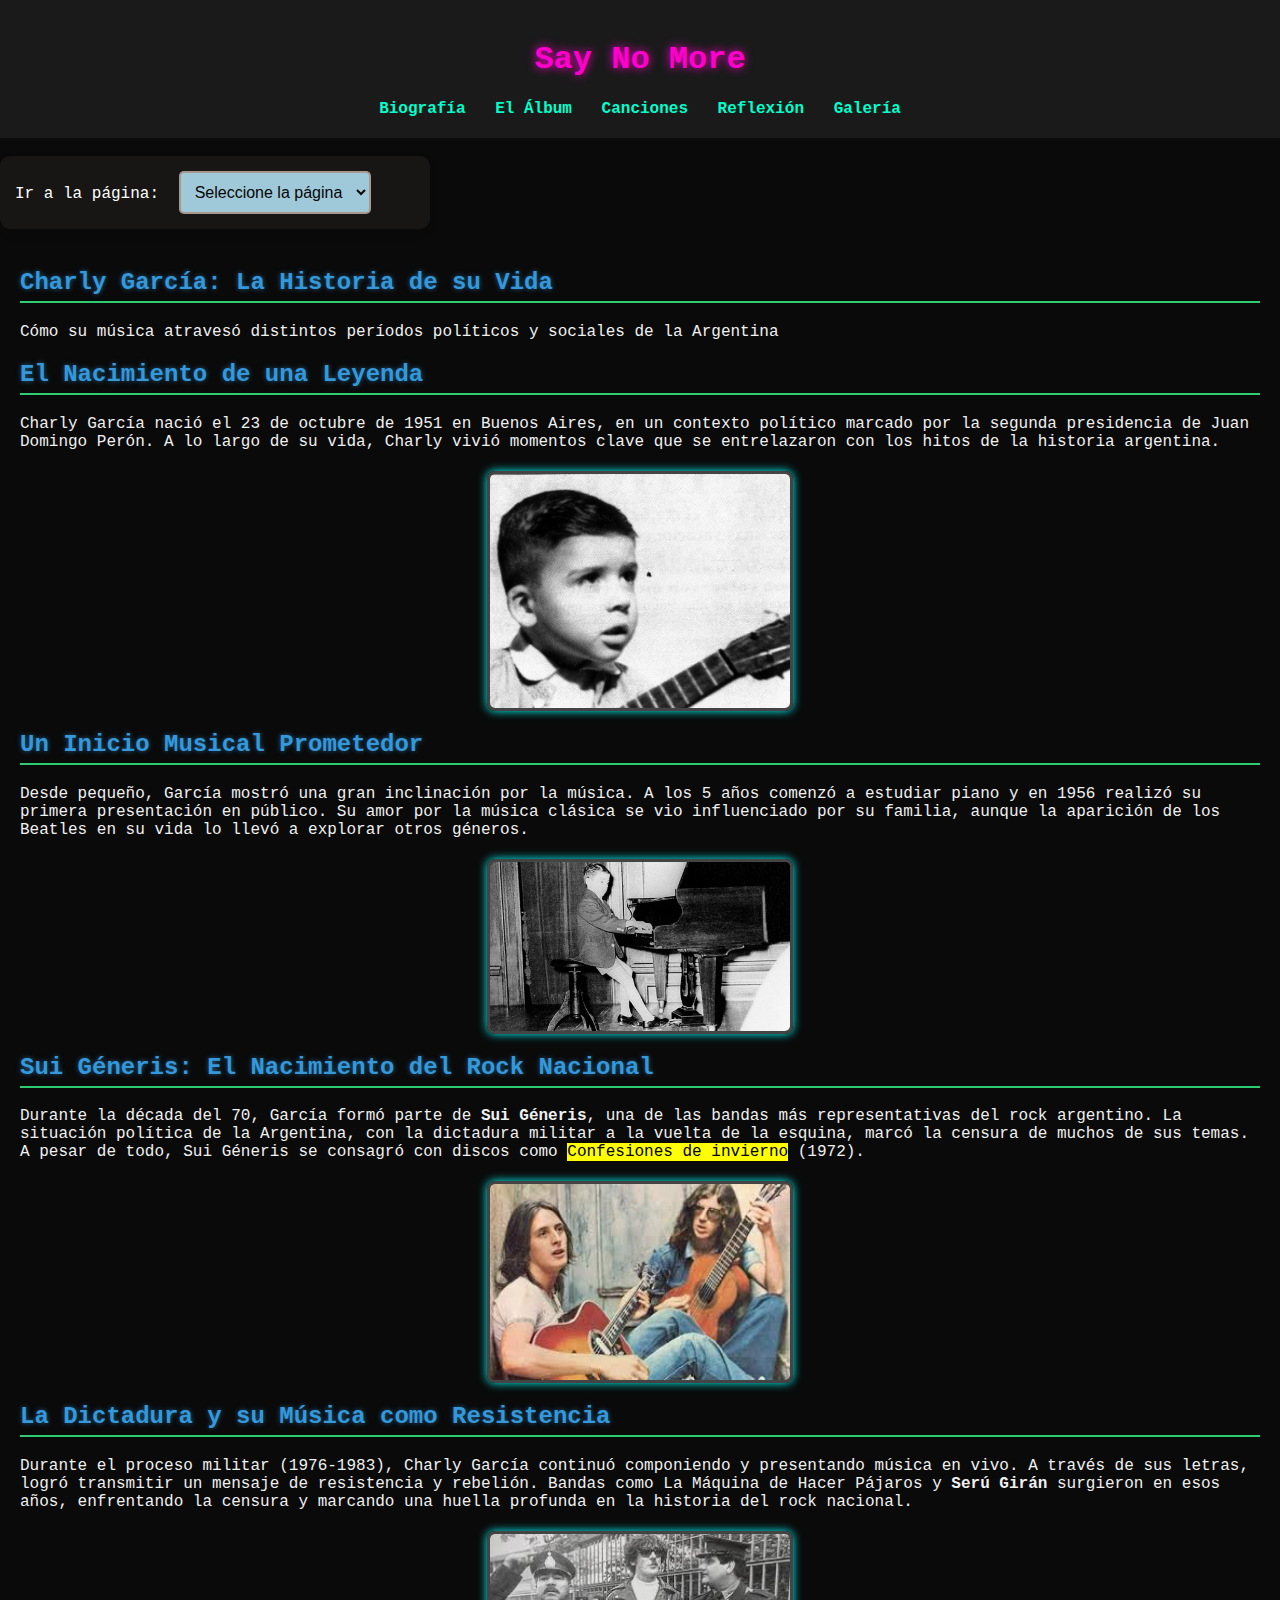
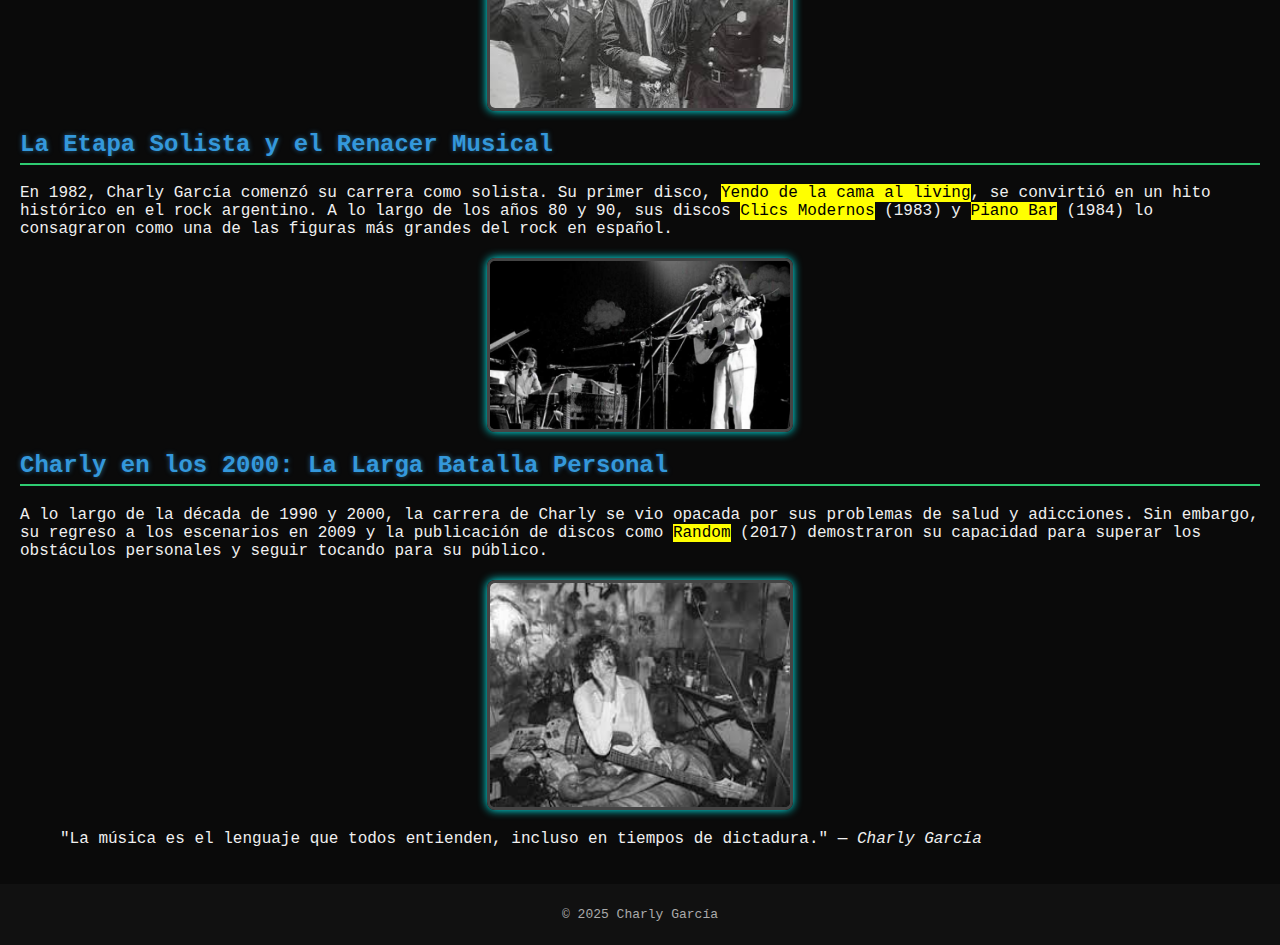
<file: index.html>
<!DOCTYPE html>
<html lang="es">
<head>
  <meta charset="UTF-8" />
  <meta name="viewport" content="width=device-width, initial-scale=1.0"/>
  <title>Biografía</title>
  <link rel="stylesheet" href="./_css/styles.css"/>
  <link rel="icon" href="./_img/saynomor.jpg" type="image/x-icon">
</head>
<body>
  <header>
    <h1>Say No More</h1>
    <nav>
      <a href="index.html">Biografía</a>
      <a href="./_html/pagina_1.html">El Álbum</a>
      <a href="./_html/pagina_2.html">Canciones</a>
      <a href="./_html/pagina_3.html">Reflexión</a>
      <a href="./_html/pagina_4.html">Galería</a>
    </nav>
  </header>
<BR>

 <div class="navigation-form">
        <form action="" method="get">
            <label for="section">Ir a la página:</label>
            <select id="section" name="section" onchange="location = this.value;">
                <option value="">Seleccione la página</option>
                <option value="index.html">Biografía</option>
                <option value="./_html/pagina_1.html">El Álbum</option>
                <option value="./_html/pagina_2.html">Canciones</option>
                <option value="./_html/pagina_3.html">Reflexión</option>
                <option value="./_html/pagina_4.html">Galería</option>
            </select>
        </form>
    </div>
</head>
<body>

<main>
    <h2>Charly García: La Historia de su Vida</h2>
    <p>Cómo su música atravesó distintos períodos políticos y sociales de la Argentina</p>


    <!-- Sección sobre el nacimiento -->
    <section>
        <h2>El Nacimiento de una Leyenda</h2>
        <p>Charly García nació el 23 de octubre de 1951 en Buenos Aires, en un contexto político marcado por la segunda presidencia de Juan Domingo Perón. A lo largo de su vida, Charly vivió momentos clave que se entrelazaron con los hitos de la historia argentina.</p>
        <img src="./_img/bebe.jpg" alt="Charly García niño">
        
    </section>

    <!-- Sección sobre los inicios musicales -->
    <section>
        <h2>Un Inicio Musical Prometedor</h2>
        <p>Desde pequeño, García mostró una gran inclinación por la música. A los 5 años comenzó a estudiar piano y en 1956 realizó su primera presentación en público. Su amor por la música clásica se vio influenciado por su familia, aunque la aparición de los Beatles en su vida lo llevó a explorar otros géneros.</p>
        <img src="./_img/niño.avif" alt="Charly García en sus primeros años musicales">
    </section>

    <!-- Sección sobre Sui Géneris -->
    <section>
        <h2>Sui Géneris: El Nacimiento del Rock Nacional</h2>
        <p>Durante la década del 70, García formó parte de <strong>Sui Géneris</strong>, una de las bandas más representativas del rock argentino. La situación política de la Argentina, con la dictadura militar a la vuelta de la esquina, marcó la censura de muchos de sus temas. A pesar de todo, Sui Géneris se consagró con discos como <mark>Confesiones de invierno</mark> (1972).</p>
        <img src="./_img/sui.jpeg" alt="Sui Géneris">
    </section>

    <!-- Sección sobre la dictadura y resistencia -->
    <section>
        <h2>La Dictadura y su Música como Resistencia</h2>
        <p>Durante el proceso militar (1976-1983), Charly García continuó componiendo y presentando música en vivo. A través de sus letras, logró transmitir un mensaje de resistencia y rebelión. Bandas como La Máquina de Hacer Pájaros y <strong>Serú Girán</strong> surgieron en esos años, enfrentando la censura y marcando una huella profunda en la historia del rock nacional.</p>
        <img src="./_img/dictadura.jpeg" alt="Serú Girán en los años 70">
    </section>

    <!-- Sección sobre la etapa solista -->
    <section>
        <h2>La Etapa Solista y el Renacer Musical</h2>
        <p>En 1982, Charly García comenzó su carrera como solista. Su primer disco, <mark>Yendo de la cama al living</mark>, se convirtió en un hito histórico en el rock argentino. A lo largo de los años 80 y 90, sus discos <mark>Clics Modernos</mark> (1983) y <mark>Piano Bar</mark> (1984) lo consagraron como una de las figuras más grandes del rock en español.</p>
        <img src="./_img/solista.png" alt="Primer concierto solista de Charly García">
    </section>

    <!-- Sección sobre los años 2000 -->
    <section>
        <h2>Charly en los 2000: La Larga Batalla Personal</h2>
        <p>A lo largo de la década de 1990 y 2000, la carrera de Charly se vio opacada por sus problemas de salud y adicciones. Sin embargo, su regreso a los escenarios en 2009 y la publicación de discos como <mark>Random</mark> (2017) demostraron su capacidad para superar los obstáculos personales y seguir tocando para su público.</p>
        <img src="./_img/charlisito.jpeg" alt="Charly García en 2009">
    </section>

    <!-- Sección con una cita destacada -->
    <section>
        <blockquote class="bio-quote">
            "La música es el lenguaje que todos entienden, incluso en tiempos de dictadura." — <cite>Charly García</cite>
        </blockquote>
    </section>

</main>

<footer>
<p>&copy; 2025 Charly García</p></footer>

</body>
</html>
</file>
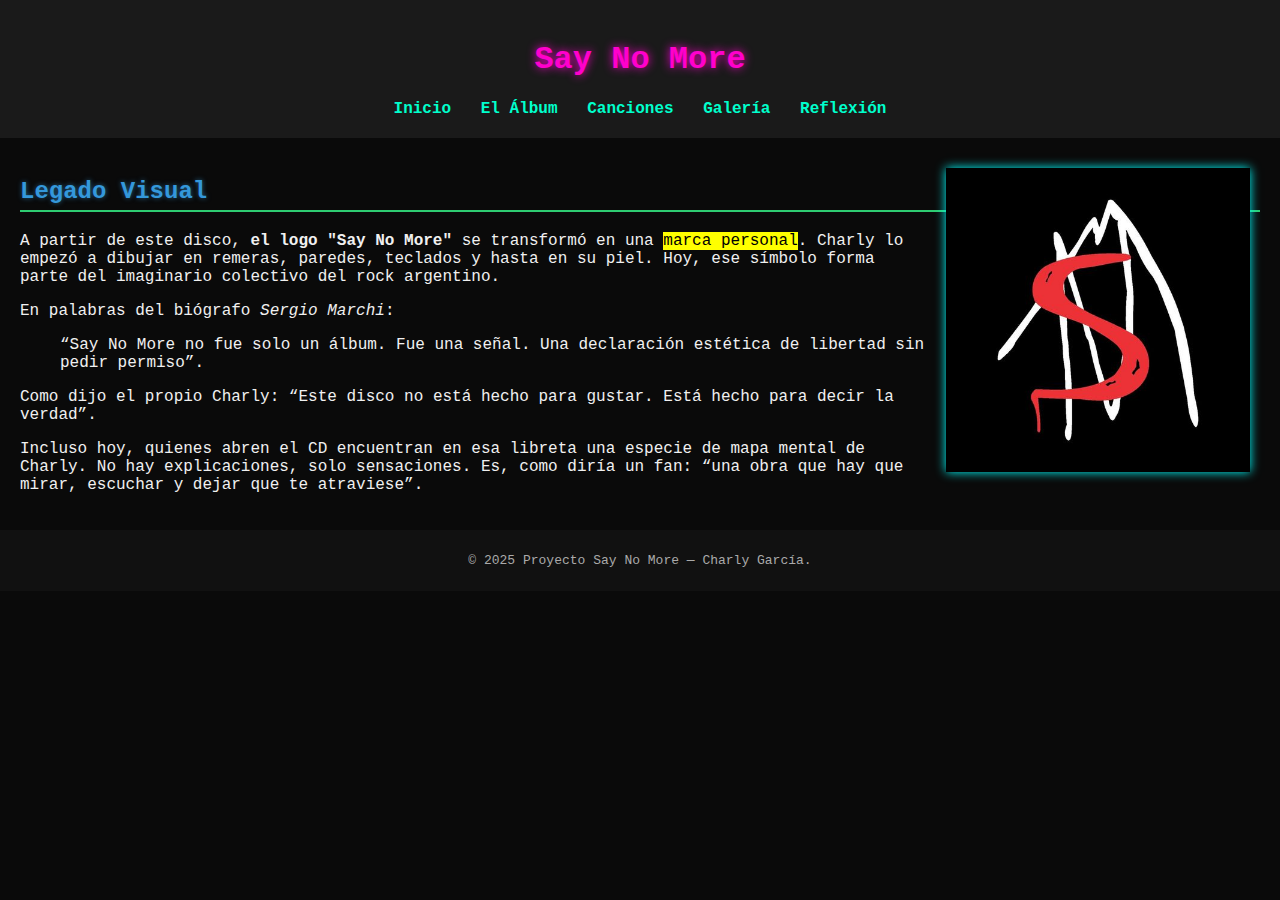
<file: _html/pagina_1.html>
<!DOCTYPE html>
<html lang="es">
<head>
  <meta charset="UTF-8" />
  <meta name="viewport" content="width=device-width, initial-scale=1.0"/>
  <title>El Álbum</title>
  <link rel="stylesheet" href="../_css/styles.css"/>
</head>
<body>
  <header>
    <h1>Say No More</h1>
    <nav>
      <a href="../index.html">Inicio</a>
      <a href="pagina_1.html">El Álbum</a>
      <a href="pagina_2.html">Canciones</a>
      <a href="pagina_3.html">Galería</a>
      <a href="pagina_4.html">Reflexión</a>
    </nav>
  </header>

  <main>

     <img src="../_img/saynomor.jpg" alt="Portada del álbum Say No More" width="300" style="float: right; margin-left: 20px; border: 2px solid black;">

    <h2>Legado Visual</h2>

    <p>
      A partir de este disco, <strong>el logo "Say No More"</strong> se transformó en una <mark>marca personal</mark>. Charly lo empezó a dibujar en remeras, paredes, teclados y hasta en su piel. Hoy, ese símbolo forma parte del imaginario colectivo del rock argentino.
    </p>

    <p>
      En palabras del biógrafo <cite>Sergio Marchi</cite>:
      <blockquote>
        “Say No More no fue solo un álbum. Fue una señal. Una declaración estética de libertad sin pedir permiso”.
      </blockquote>
    </p>

    <p>
      Como dijo el propio Charly:
      <q>Este disco no está hecho para gustar. Está hecho para decir la verdad</q>.
    </p>

    <p>
      Incluso hoy, quienes abren el CD encuentran en esa libreta una especie de mapa mental de Charly. No hay explicaciones, solo sensaciones. Es, como diría un fan:
      <q>una obra que hay que mirar, escuchar y dejar que te atraviese</q>.
    </p>

  </main>

  <footer>
    <p>&copy; 2025 Proyecto Say No More — Charly García.</p>
  </footer>
</body>
</html>
</file>
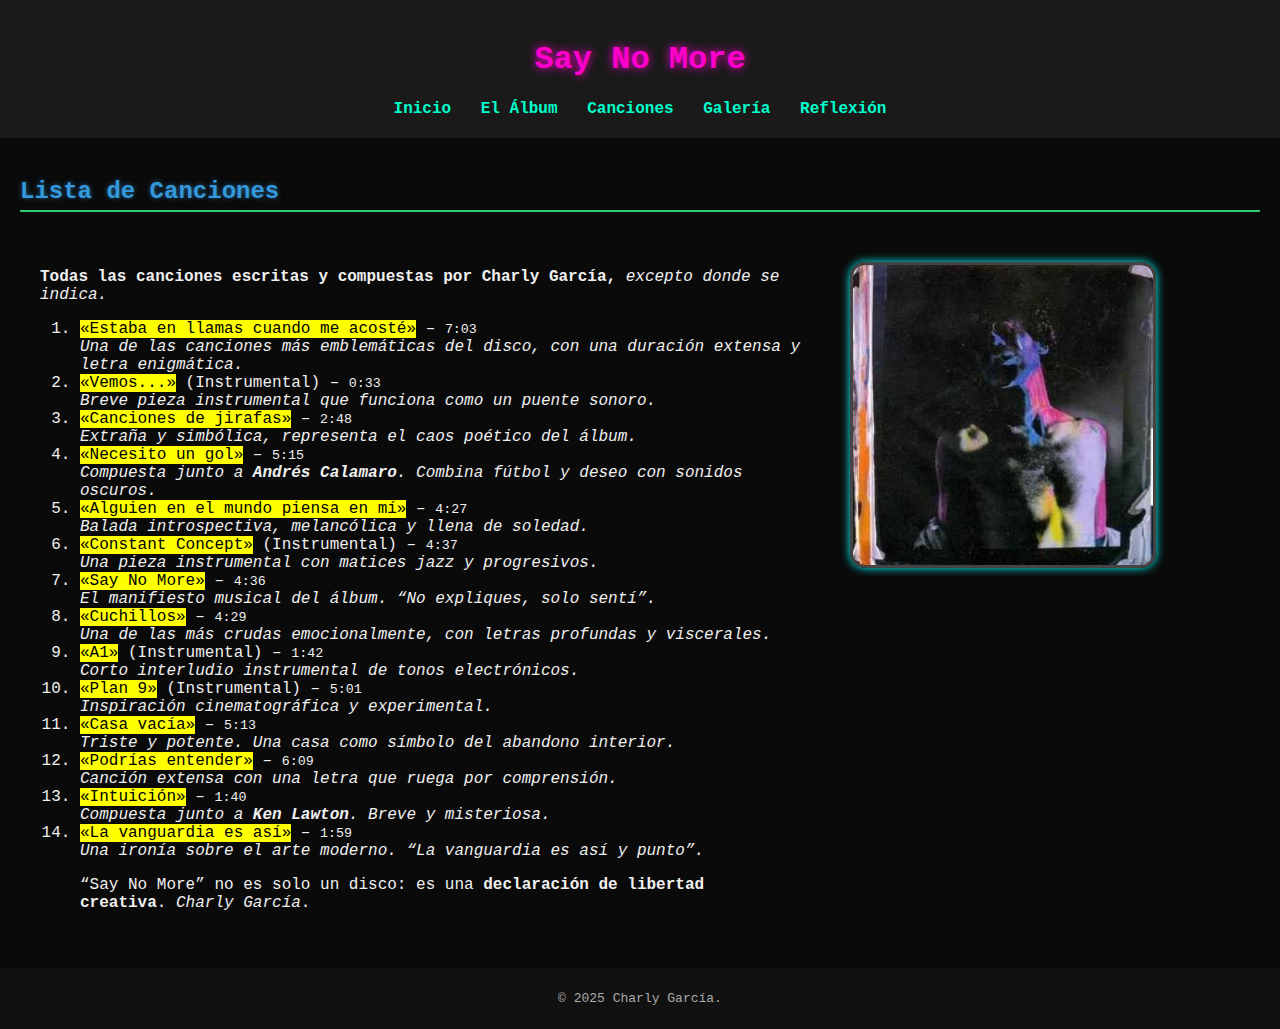
<file: _html/pagina_2.html>
<!DOCTYPE html>
<html lang="es">
<head>
  <meta charset="UTF-8" />
  <meta name="viewport" content="width=device-width, initial-scale=1.0"/>
  <title>Canciones</title>
  <link rel="stylesheet" href="../_css/styles.css"/>
</head>
<body>
  <header>
    <h1>Say No More</h1>
    <nav>
      <a href="../index.html">Inicio</a>
      <a href="pagina_1.html">El Álbum</a>
      <a href="pagina_2.html">Canciones</a>
      <a href="pagina_3.html">Galería</a>
      <a href="pagina_4.html">Reflexión</a>
    </nav>
  </header>

  <main>
    <h2>Lista de Canciones</h2>
    <div class="canciones-contenedor">
      <div class="canciones-lista">
        <p><strong>Todas las canciones escritas y compuestas por Charly García,</strong> <em>excepto donde se indica.</em></p>

        <ol>
          <li><mark>«Estaba en llamas cuando me acosté»</mark> – <small>7:03</small><br>
            <em>Una de las canciones más emblemáticas del disco, con una duración extensa y letra enigmática.</em>
          </li>

          <li><mark>«Vemos...»</mark> (Instrumental) – <small>0:33</small><br>
            <em>Breve pieza instrumental que funciona como un puente sonoro.</em>
          </li>

          <li><mark>«Canciones de jirafas»</mark> – <small>2:48</small><br>
            <em>Extraña y simbólica, representa el caos poético del álbum.</em>
          </li>

          <li><mark>«Necesito un gol»</mark> – <small>5:15</small><br>
            <em>Compuesta junto a <strong>Andrés Calamaro</strong>. Combina fútbol y deseo con sonidos oscuros.</em>
          </li>

          <li><mark>«Alguien en el mundo piensa en mí»</mark> – <small>4:27</small><br>
            <em>Balada introspectiva, melancólica y llena de soledad.</em>
          </li>

          <li><mark>«Constant Concept»</mark> (Instrumental) – <small>4:37</small><br>
            <em>Una pieza instrumental con matices jazz y progresivos.</em>
          </li>

          <li><mark>«Say No More»</mark> – <small>4:36</small><br>
            <em>El manifiesto musical del álbum. <q>No expliques, solo sentí</q>.</em>
          </li>

          <li><mark>«Cuchillos»</mark> – <small>4:29</small><br>
            <em>Una de las más crudas emocionalmente, con letras profundas y viscerales.</em>
          </li>

          <li><mark>«A1»</mark> (Instrumental) – <small>1:42</small><br>
            <em>Corto interludio instrumental de tonos electrónicos.</em>
          </li>

          <li><mark>«Plan 9»</mark> (Instrumental) – <small>5:01</small><br>
            <em>Inspiración cinematográfica y experimental.</em>
          </li>

          <li><mark>«Casa vacía»</mark> – <small>5:13</small><br>
            <em>Triste y potente. Una casa como símbolo del abandono interior.</em>
          </li>

          <li><mark>«Podrías entender»</mark> – <small>6:09</small><br>
            <em>Canción extensa con una letra que ruega por comprensión.</em>
          </li>

          <li><mark>«Intuición»</mark> – <small>1:40</small><br>
            <em>Compuesta junto a <strong>Ken Lawton</strong>. Breve y misteriosa.</em>
          </li>

          <li><mark>«La vanguardia es así»</mark> – <small>1:59</small><br>
            <em>Una ironía sobre el arte moderno. <q>La vanguardia es así y punto</q>.</em>
          </li>
        </ol>

        <blockquote>
          “Say No More” no es solo un disco: es una <strong>declaración de libertad creativa</strong>. <cite>Charly García</cite>.
        </blockquote>
      </div>

      <div class="canciones-imagen">
        <img src="../_img/charly.jpg" alt="Portada del álbum Say No More de Charly García">
      </div>
    </div>
  </main>

  <footer>
    <p>&copy; 2025 Charly García.</p>
  </footer>
</body>
</html>
</file>
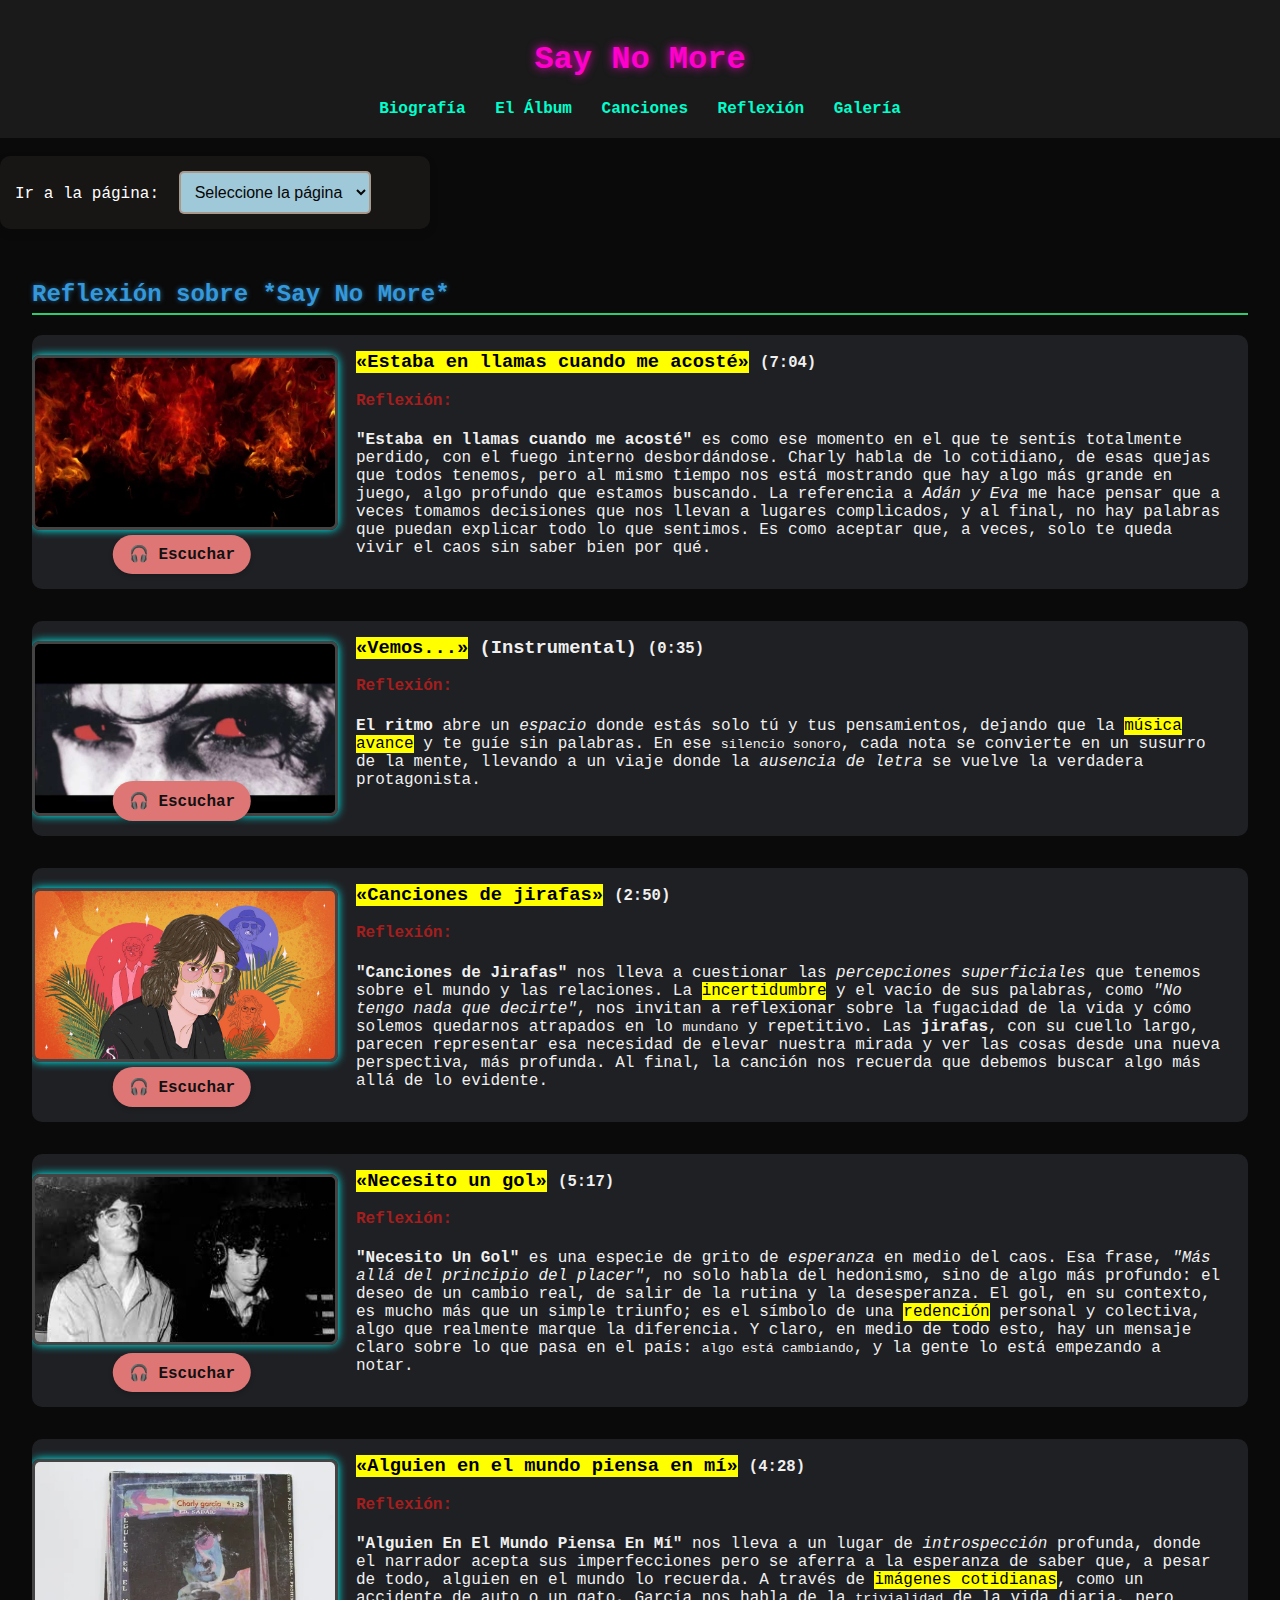
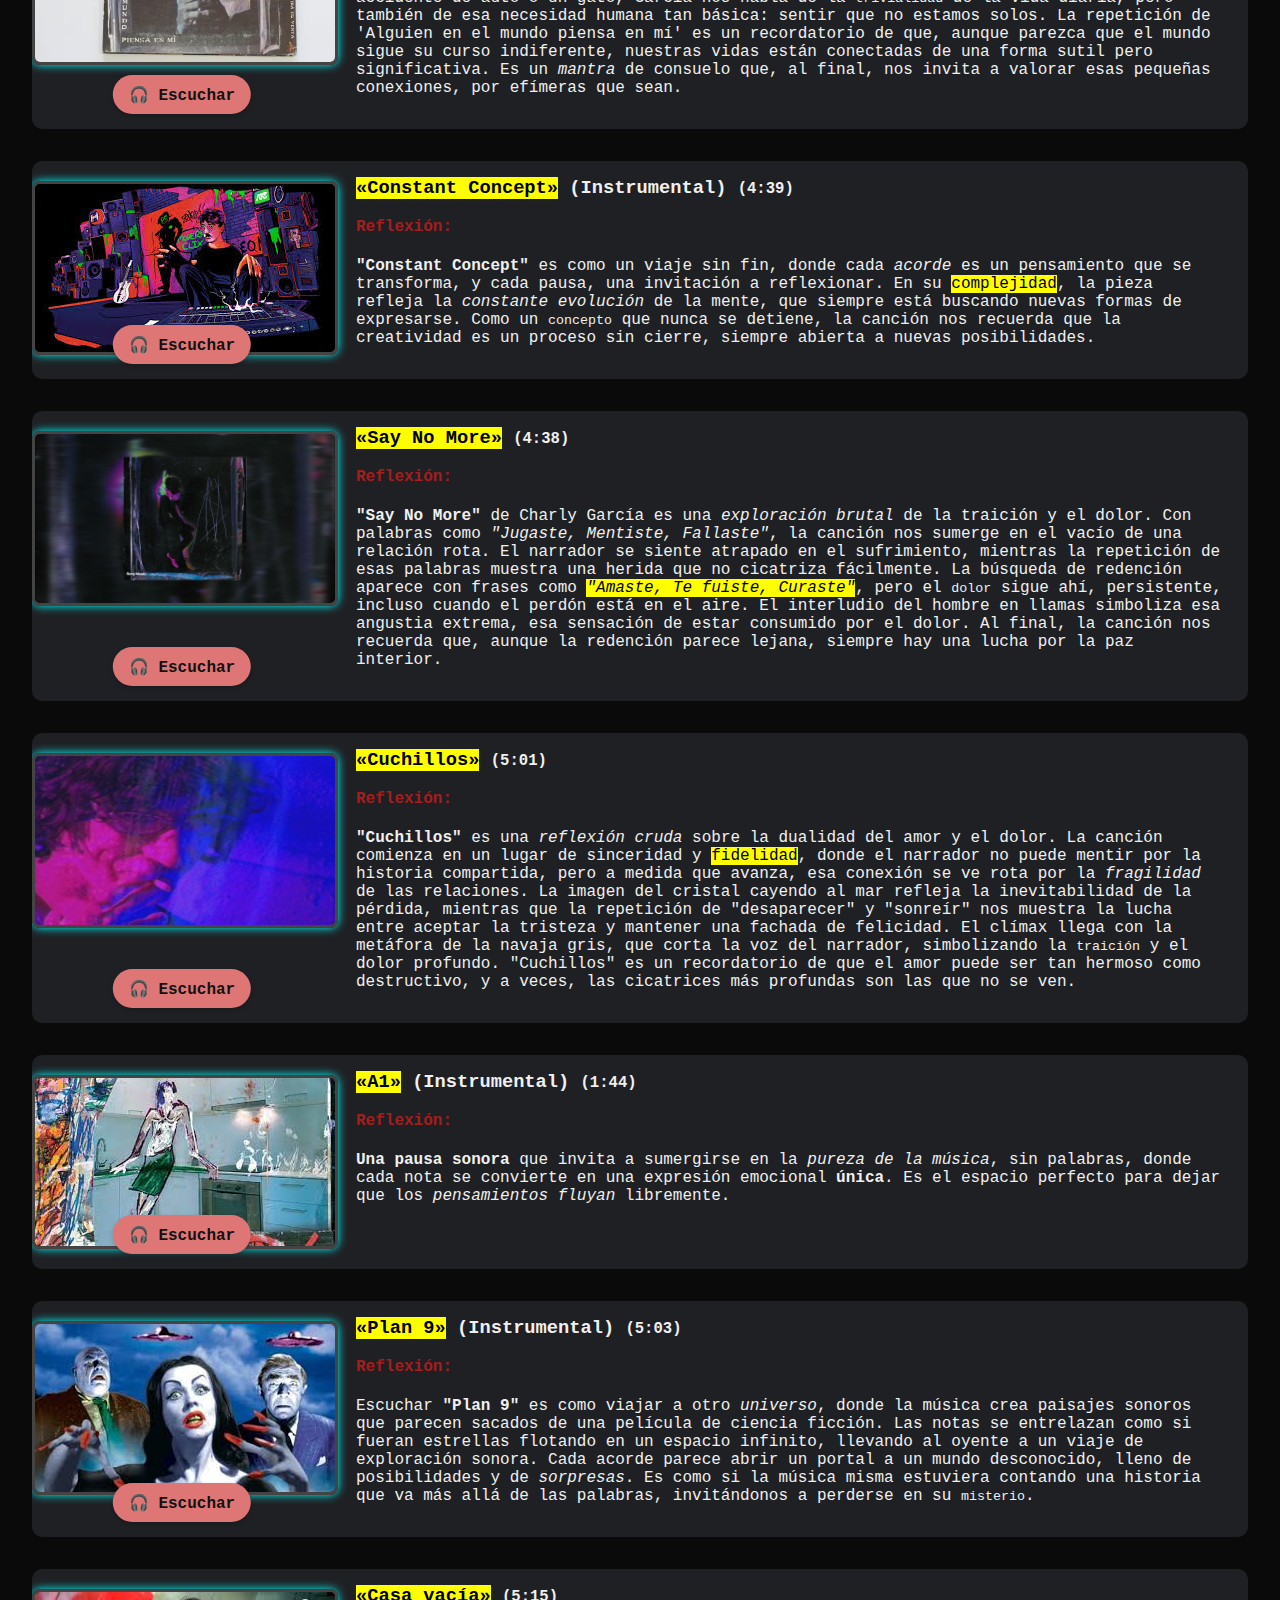
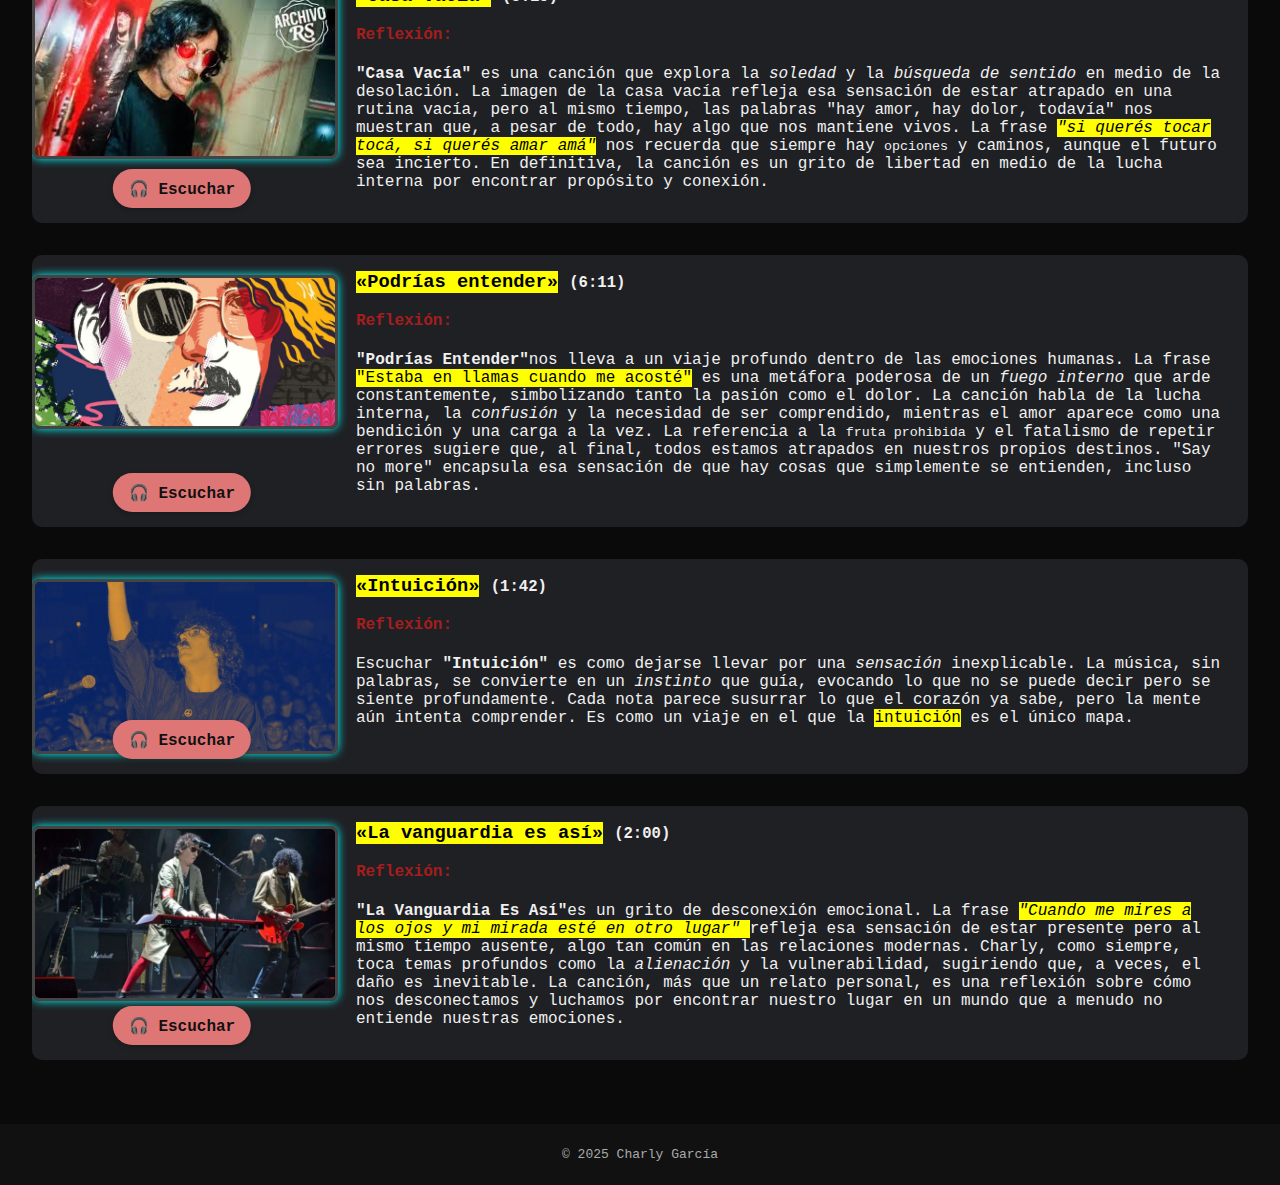
<file: _html/pagina_3.html>
<!DOCTYPE html>
<html lang="es">
<head>
    <meta charset="UTF-8">
    <title>Reflexión</title>
    <link rel="icon" href="../_img/saynomor.jpg" type="image/x-icon">
    <link rel="stylesheet" href="../_css/styles.css">
</head>
<body>
    <header>
        <h1>Say No More</h1>
        <nav>
            <a href="../index.html">Biografía</a>
            <a href="../_html/pagina_1.html">El Álbum</a>
            <a href="../_html/pagina_2.html">Canciones</a>
            <a href="pagina_3.html">Reflexión</a>
            <a href="../_html/pagina_4.html">Galería</a>
            
        </nav>
    </header>
<BR>

   <div class="navigation-form">
        <form action="" method="get">
            <label for="section">Ir a la página:</label>
            <select id="section" name="section" onchange="location = this.value;">
                <option value="">Seleccione la página</option>
                <option value="../index.html">Biografía</option>
                <option value="../_html/pagina_1.html">El Álbum</option>
                <option value="../_html/pagina_2.html">Canciones</option>
                <option value="./pagina_3.html">Reflexión</option>
                <option value="../_html/pagina_4.html">Galería</option>
            </select>
        </form>
    </div>

<section class="galeria-canciones">
  <h2>Reflexión sobre *Say No More*</h2>

  <!-- Canción 1 -->
  <div class="card-cancion">
    <div class="card-img">
      <img src="../_img/llamas.webp" alt="Estaba en llamas cuando me acosté" />
      <a href="https://www.youtube.com/watch?v=QkRAkAxSbJY" class="boton-escuchar" target="_blank">🎧 Escuchar</a>
    </div>
    <div class="reflexion-texto">
      <h3><mark>«Estaba en llamas cuando me acosté»</mark> <small>(7:04)</small></h3>
      <h4>Reflexión:</h4>
      <p><strong>"Estaba en llamas cuando me acosté"</strong> es como ese momento en el que te sentís totalmente perdido, con el fuego interno desbordándose. Charly habla de lo cotidiano, de esas quejas que todos tenemos, pero al mismo tiempo nos está mostrando que hay algo más grande en juego, algo profundo que estamos buscando. La referencia a <em>Adán y Eva</em> me hace pensar que a veces tomamos decisiones que nos llevan a lugares complicados, y al final, no hay palabras que puedan explicar todo lo que sentimos. Es como aceptar que, a veces, solo te queda vivir el caos sin saber bien por qué.</p>
</div>
</div>

  <!-- Canción 2 -->
  <div class="card-cancion">
    <div class="card-img">
      <img src="../_img/vemos.jpg" alt="Vemos..." />
      <a href="https://www.youtube.com/watch?v=40eH3HOEyWU" class="boton-escuchar" target="_blank">🎧 Escuchar</a>
    </div>
    <div class="reflexion-texto">
      <h3><mark>«Vemos...»</mark> (Instrumental) <small>(0:35)</small></h3>
      <h4>Reflexión:</h4>
<p><strong>El ritmo</strong> abre un <em>espacio</em> donde estás solo tú y tus pensamientos, dejando que la <mark>música avance</mark> y te guíe sin palabras. En ese <small>silencio sonoro</small>, cada nota se convierte en un susurro de la mente, llevando a un viaje donde la <i>ausencia de letra</i> se vuelve la verdadera protagonista.</p>
    </div>
  </div>

  <!-- Canción 3 -->
  <div class="card-cancion">
    <div class="card-img">
      <img src="../_img/jirafas.jpg" alt="Canciones de jirafas" />
      <a href="https://www.youtube.com/watch?v=FgkSN3e8n4s" class="boton-escuchar" target="_blank">🎧 Escuchar</a>
    </div>
    <div class="reflexion-texto">
      <h3><mark>«Canciones de jirafas»</mark> <small>(2:50)</small></h3>
      <h4>Reflexión:</h4>
    <p><strong>"Canciones de Jirafas"</strong>  nos lleva a cuestionar las <em>percepciones superficiales</em> que tenemos sobre el mundo y las relaciones. La <mark>incertidumbre</mark> y el vacío de sus palabras, como <i>"No tengo nada que decirte"</i>, nos invitan a reflexionar sobre la fugacidad de la vida y cómo solemos quedarnos atrapados en lo <small>mundano</small> y repetitivo. Las <strong>jirafas</strong>, con su cuello largo, parecen representar esa necesidad de elevar nuestra mirada y ver las cosas desde una nueva perspectiva, más profunda. Al final, la canción nos recuerda que debemos buscar algo más allá de lo evidente.</p>
    </div>
  </div>

  <!-- Canción 4 -->
  <div class="card-cancion">
    <div class="card-img">
      <img src="../_img/gol.jpeg" alt="Necesito un gol" />
      <a href="https://www.youtube.com/watch?v=-LwRzW9gqqY&list=PLjluc0aH" class="boton-escuchar" target="_blank">🎧 Escuchar</a>
    </div>
    <div class="reflexion-texto">
      <h3><mark>«Necesito un gol»</mark> <small>(5:17)</small></h3>
      <h4>Reflexión:</h4>
    <p><strong>"Necesito Un Gol"</strong> es una especie de grito de <em>esperanza</em> en medio del caos. Esa frase, <i>"Más allá del principio del placer"</i>, no solo habla del hedonismo, sino de algo más profundo: el deseo de un cambio real, de salir de la rutina y la desesperanza. El gol, en su contexto, es mucho más que un simple triunfo; es el símbolo de una <mark>redención</mark> personal y colectiva, algo que realmente marque la diferencia. Y claro, en medio de todo esto, hay un mensaje claro sobre lo que pasa en el país: <small>algo está cambiando</small>, y la gente lo está empezando a notar.</p>
    </div>
  </div>

  <!-- Canción 5 -->
  <div class="card-cancion">
    <div class="card-img">
      <img src="../_img/alguien.webp" alt="Alguien en el mundo piensa en mí" />
      <a href="https://www.youtube.com/watch?v=j7XwBi4MMNw" class="boton-escuchar" target="_blank">🎧 Escuchar</a>
    </div>
    <div class="reflexion-texto">
      <h3><mark>«Alguien en el mundo piensa en mí»</mark> <small>(4:28)</small></h3>
      <h4>Reflexión:</h4>
   <p><strong>"Alguien En El Mundo Piensa En Mí"</strong> nos lleva a un lugar de <em>introspección</em> profunda, donde el narrador acepta sus imperfecciones pero se aferra a la esperanza de saber que, a pesar de todo, alguien en el mundo lo recuerda. A través de <mark>imágenes cotidianas</mark>, como un accidente de auto o un gato, García nos habla de la <small>trivialidad</small> de la vida diaria, pero también de esa necesidad humana tan básica: sentir que no estamos solos. La repetición de 'Alguien en el mundo piensa en mí' es un recordatorio de que, aunque parezca que el mundo sigue su curso indiferente, nuestras vidas están conectadas de una forma sutil pero significativa. Es un <i>mantra</i> de consuelo que, al final, nos invita a valorar esas pequeñas conexiones, por efímeras que sean.</p>
    </div>
  </div>

  <!-- Canción 6 -->
  <div class="card-cancion">
    <div class="card-img">
      <img src="../_img/constan.jpeg" alt="Constant Concept" />
      <a href="https://www.youtube.com/watch?v=born2TqgIT8&list=PLjluc0aH-" class="boton-escuchar" target="_blank">🎧 Escuchar</a>
    </div>
    <div class="reflexion-texto">
      <h3><mark>«Constant Concept»</mark> (Instrumental) <small>(4:39)</small></h3>
      <h4>Reflexión:</h4>
     <p><strong>"Constant Concept"</strong> es como un viaje sin fin, donde cada <em>acorde</em> es un pensamiento que se transforma, y cada pausa, una invitación a reflexionar. En su <mark>complejidad</mark>, la pieza refleja la <i>constante evolución</i> de la mente, que siempre está buscando nuevas formas de expresarse. Como un <small>concepto</small> que nunca se detiene, la canción nos recuerda que la creatividad es un proceso sin cierre, siempre abierta a nuevas posibilidades.</p>
    </div>
  </div>

  <!-- Canción 7 -->
  <div class="card-cancion">
    <div class="card-img">
      <img src="../_img/more.jpg" alt="Say No More" />
      <a href="https://www.youtube.com/watch?v=A7KQGzNdnhw&list=PLjluc0aH-" class="boton-escuchar" target="_blank">🎧 Escuchar</a>
    </div>
    <div class="reflexion-texto">
      <h3><mark>«Say No More»</mark> <small>(4:38)</small></h3>
      <h4>Reflexión:</h4>
      <p><strong>"Say No More"</strong> de Charly García es una <em>exploración brutal</em> de la traición y el dolor. Con palabras como <i>"Jugaste, Mentiste, Fallaste"</i>, la canción nos sumerge en el vacío de una relación rota. El narrador se siente atrapado en el sufrimiento, mientras la repetición de esas palabras muestra una herida que no cicatriza fácilmente. La búsqueda de redención aparece con frases como <mark><em>"Amaste, Te fuiste, Curaste"</em></mark>, pero el <small>dolor</small> sigue ahí, persistente, incluso cuando el perdón está en el aire. El interludio del hombre en llamas simboliza esa angustia extrema, esa sensación de estar consumido por el dolor. Al final, la canción nos recuerda que, aunque la redención parece lejana, siempre hay una lucha por la paz interior.</p>
    </div>
  </div>

  <!-- Canción 8 -->
  <div class="card-cancion">
    <div class="card-img">
      <img src="../_img/cuchillos.jpg" alt="Cuchillos" />
      <a href="https://www.youtube.com/watch?v=UvIIUtDgIk8" class="boton-escuchar" target="_blank">🎧 Escuchar</a>
    </div>
    <div class="reflexion-texto">
      <h3><mark>«Cuchillos»</mark> <small>(5:01)</small></h3>
      <h4>Reflexión:</h4>
   <p><strong>"Cuchillos"</strong> es una <em>reflexión cruda</em> sobre la dualidad del amor y el dolor. La canción comienza en un lugar de sinceridad y <mark>fidelidad</mark>, donde el narrador no puede mentir por la historia compartida, pero a medida que avanza, esa conexión se ve rota por la <i>fragilidad</i> de las relaciones. La imagen del cristal cayendo al mar refleja la inevitabilidad de la pérdida, mientras que la repetición de "desaparecer" y "sonreír" nos muestra la lucha entre aceptar la tristeza y mantener una fachada de felicidad. El clímax llega con la metáfora de la navaja gris, que corta la voz del narrador, simbolizando la <small>traición</small> y el dolor profundo. "Cuchillos" es un recordatorio de que el amor puede ser tan hermoso como destructivo, y a veces, las cicatrices más profundas son las que no se ven.</p>
    </div>
  </div>

  <!-- Canción 9 -->
  <div class="card-cancion">
    <div class="card-img">
      <img src="../_img/a1.jpeg" alt="A1" />
      <a href="https://www.youtube.com/watch?v=YjlNOmyf3bY&list=PLjluc0aH-" class="boton-escuchar" target="_blank">🎧 Escuchar</a>
    </div>
    <div class="reflexion-texto">
      <h3><mark>«A1»</mark> (Instrumental) <small>(1:44)</small></h3>
      <h4>Reflexión:</h4>
    <p><strong>Una pausa sonora</strong> que invita a sumergirse en la <em>pureza de la música</em>, sin palabras, donde cada nota se convierte en una expresión emocional <strong>única</strong>. Es el espacio perfecto para dejar que los <em>pensamientos fluyan</em> libremente.</p>
    </div>
  </div>

  <!-- Canción 10 -->
  <div class="card-cancion">
    <div class="card-img">
      <img src="../_img/plan9.jpeg" alt="Plan 9" />
      <a href="https://www.youtube.com/watch?v=-YecCaWYqLI&list=PLjluc0aH" class="boton-escuchar" target="_blank">🎧 Escuchar</a>
    </div>
    <div class="reflexion-texto">
      <h3><mark>«Plan 9»</mark> (Instrumental) <small>(5:03)</small></h3>
      <h4>Reflexión:</h4>
    <p>Escuchar <strong>"Plan 9"</strong> es como viajar a otro <em>universo</em>, donde la música crea paisajes sonoros que parecen sacados de una película de ciencia ficción. Las notas se entrelazan como si fueran estrellas flotando en un espacio infinito, llevando al oyente a un viaje de exploración sonora. Cada acorde parece abrir un portal a un mundo desconocido, lleno de posibilidades y de <i>sorpresas</i>. Es como si la música misma estuviera contando una historia que va más allá de las palabras, invitándonos a perderse en su <small>misterio</small>.</p>
    </div>
  </div>

  <!-- Canción 11 -->
  <div class="card-cancion">
    <div class="card-img">
      <img src="../_img/casa.jpeg" alt="Casa vacía" />
      <a href="https://www.youtube.com/watch?v=6CW0SJPy7so&list=PLjluc0aH" class="boton-escuchar" target="_blank">🎧 Escuchar</a>
    </div>
    <div class="reflexion-texto">
      <h3><mark>«Casa vacía»</mark> <small>(5:15)</small></h3>
      <h4>Reflexión:</h4>
     <p><strong>"Casa Vacía"</strong>  es una canción que explora la <em>soledad</em> y la <i>búsqueda de sentido</i> en medio de la desolación. La imagen de la casa vacía refleja esa sensación de estar atrapado en una rutina vacía, pero al mismo tiempo, las palabras "hay amor, hay dolor, todavía" nos muestran que, a pesar de todo, hay algo que nos mantiene vivos. La frase <mark><em>"si querés tocar tocá, si querés amar amá"</em></mark> nos recuerda que siempre hay <small>opciones</small> y caminos, aunque el futuro sea incierto. En definitiva, la canción es un grito de libertad en medio de la lucha interna por encontrar propósito y conexión.</p>
    </div>
  </div>

  <!-- Canción 12 -->
  <div class="card-cancion">
    <div class="card-img">
      <img src="../_img/podrias.jpg" alt="Podrías entender" />
      <a href="https://www.youtube.com/watch?v=jUMp95q9TDg&list=PLjluc0aH" class="boton-escuchar" target="_blank">🎧 Escuchar</a>
    </div>
    <div class="reflexion-texto">
      <h3><mark>«Podrías entender»</mark> <small>(6:11)</small></h3>
      <h4>Reflexión:</h4>
  <p><strong>"Podrías Entender"</strong>nos lleva a un viaje profundo dentro de las emociones humanas. La frase <mark>"Estaba en llamas cuando me acosté"</mark> es una metáfora poderosa de un <em>fuego interno</em> que arde constantemente, simbolizando tanto la pasión como el dolor. La canción habla de la lucha interna, la <i>confusión</i> y la necesidad de ser comprendido, mientras el amor aparece como una bendición y una carga a la vez. La referencia a la <small>fruta prohibida</small> y el fatalismo de repetir errores sugiere que, al final, todos estamos atrapados en nuestros propios destinos. "Say no more" encapsula esa sensación de que hay cosas que simplemente se entienden, incluso sin palabras.</p>
    </div>
  </div>

  <!-- Canción 13 -->
  <div class="card-cancion">
    <div class="card-img">
      <img src="../_img/intuición.jpg" alt="Intuición" />
      <a href="https://www.youtube.com/watch?v=ih6YPCgyu5w&list=PLjluc0aH" class="boton-escuchar" target="_blank">🎧 Escuchar</a>
    </div>
    <div class="reflexion-texto">
      <h3><mark>«Intuición»</mark>  <small>(1:42)</small></h3>
      <h4>Reflexión:</h4>
     <p>Escuchar <strong>"Intuición"</strong> es como dejarse llevar por una <em>sensación</em> inexplicable. La música, sin palabras, se convierte en un <i>instinto</i> que guía, evocando lo que no se puede decir pero se siente profundamente. Cada nota parece susurrar lo que el corazón ya sabe, pero la mente aún intenta comprender. Es como un viaje en el que la <mark>intuición</mark> es el único mapa.</p>
    </div>
  </div>

  <!-- Canción 14 -->
  <div class="card-cancion">
    <div class="card-img">
      <img src="../_img/vanguardia.webp" alt="La vanguardia es así" />
      <a href="https://www.youtube.com/watch?v=KoFrUqItloQ&list=PLjluc0aH" class="boton-escuchar" target="_blank">🎧 Escuchar</a>
    </div>
    <div class="reflexion-texto">
      <h3><mark>«La vanguardia es así»</mark> <small>(2:00)</small></h3>
      <h4>Reflexión:</h4>
     <p><strong>"La Vanguardia Es Así"</strong>es un grito de desconexión emocional. La frase <mark><em>"Cuando me mires a los ojos y mi mirada esté en otro lugar"</em> </mark>refleja esa sensación de estar presente pero al mismo tiempo ausente, algo tan común en las relaciones modernas. Charly, como siempre, toca temas profundos como la <i>alienación</i> y la vulnerabilidad, sugiriendo que, a veces, el daño es inevitable. La canción, más que un relato personal, es una reflexión sobre cómo nos desconectamos y luchamos por encontrar nuestro lugar en un mundo que a menudo no entiende nuestras emociones.</p>
    </div>
  </div>
</section>

    <footer>
        <p>&copy; 2025  Charly García</p>
    </footer>
</body>
</html>
</file>
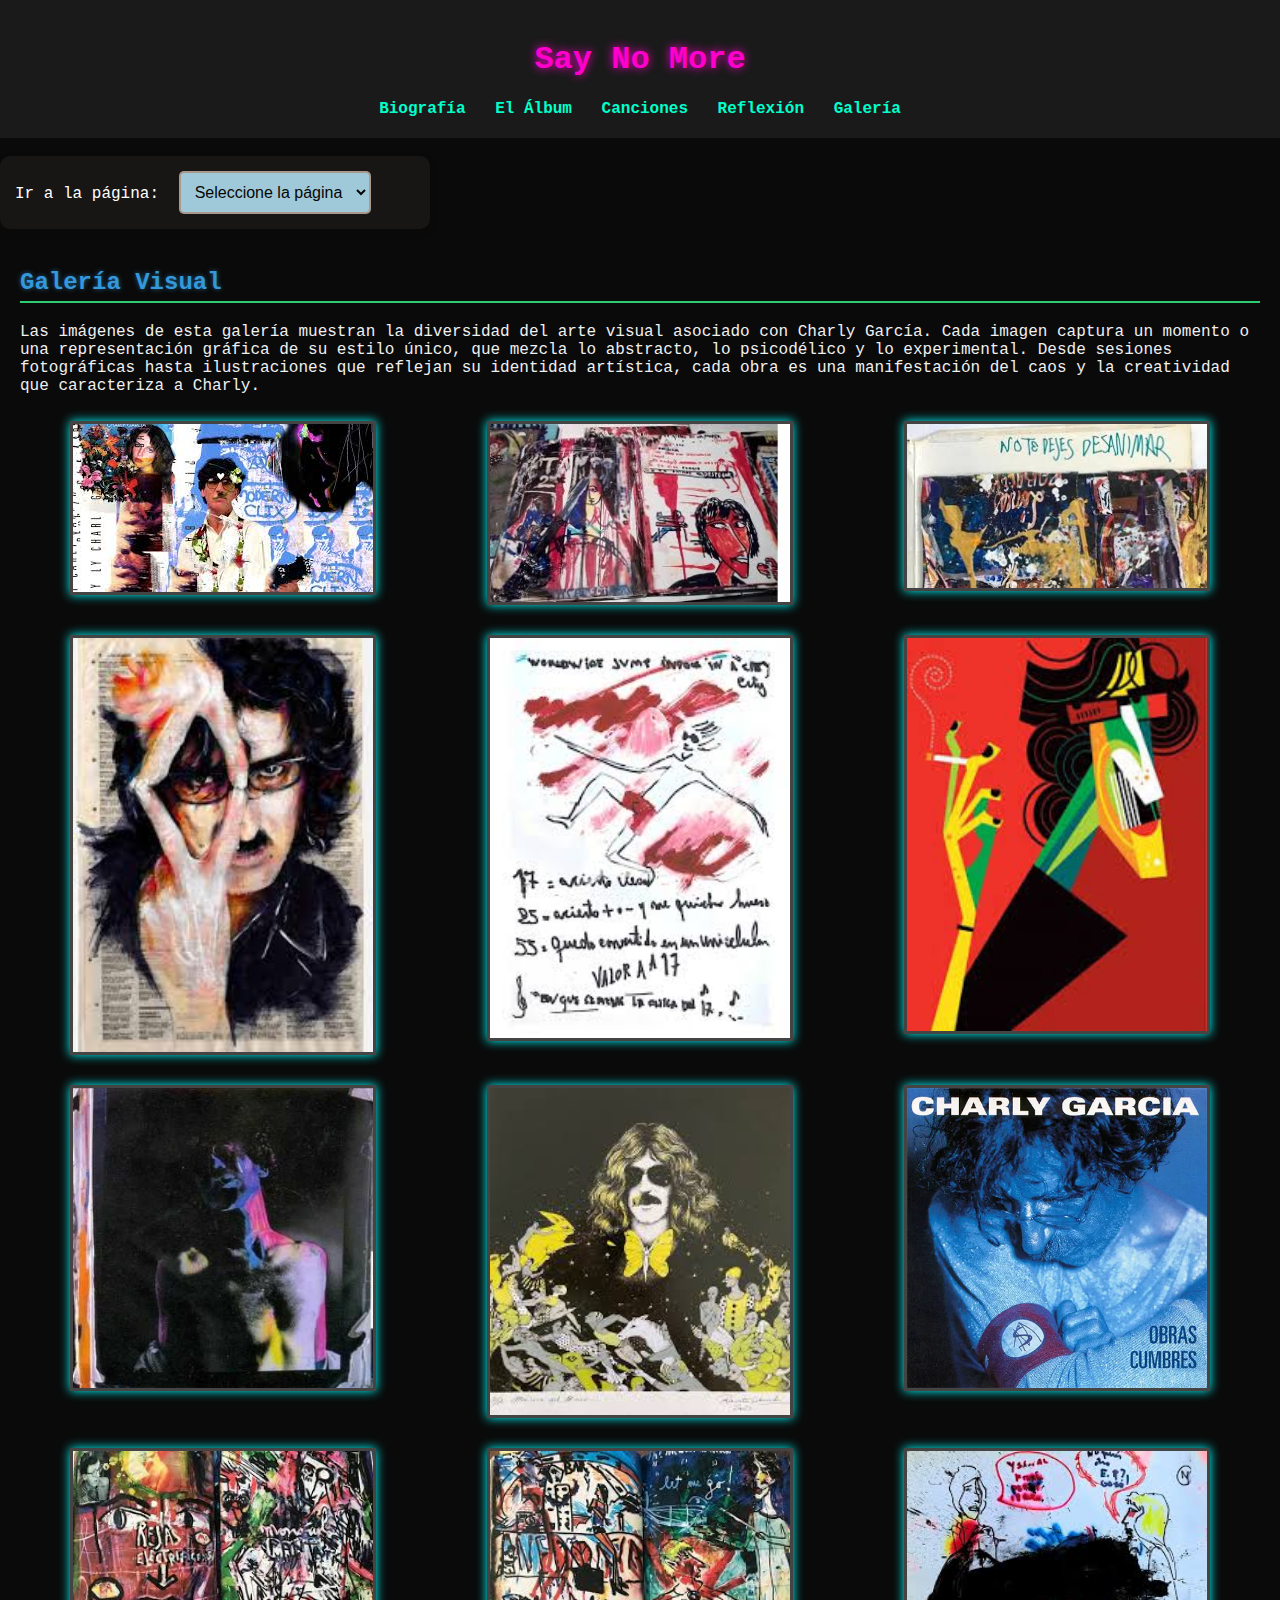
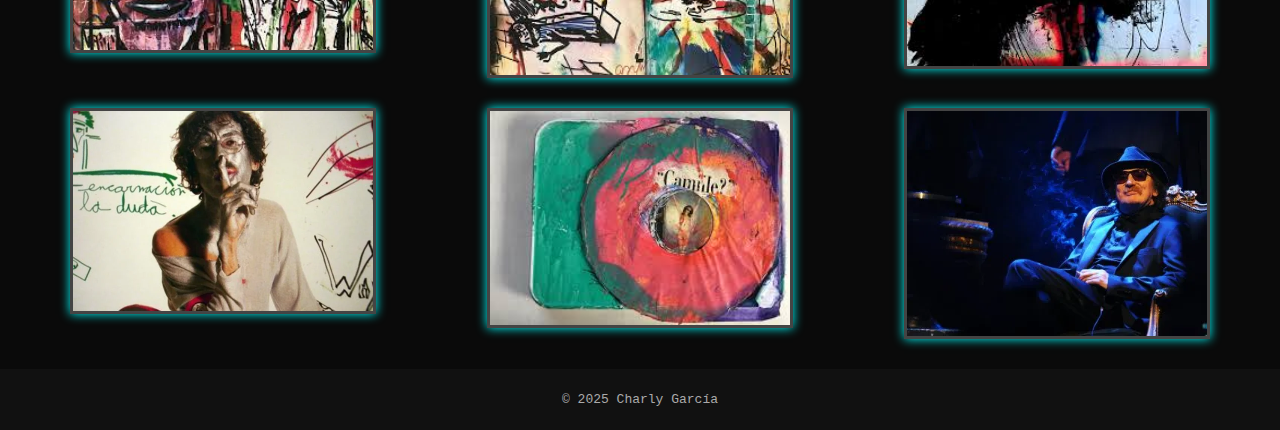
<file: _html/pagina_4.html>
<!DOCTYPE html>
<html lang="es">
  <head>
    <meta charset="UTF-8" />
    <meta name="viewport" content="width=device-width, initial-scale=1.0" />
    <title>Galería</title>
    <link rel="icon" href="../_img/saynomor.jpg" type="image/x-icon">
    <link rel="stylesheet" href="../_css/styles.css" />

  </head>
  <body>
    <header>
      <h1>Say No More</h1>
      <nav>
        <a href="../index.html">Biografía</a>
        <a href="pagina_1.html">El Álbum</a>
        <a href="pagina_2.html">Canciones</a>
        <a href="pagina_3.html">Reflexión</a>
        <a href="pagina_4.html">Galería</a>
      </nav>
    </header>
<BR>

      <div class="navigation-form">
        <form action="" method="get">
            <label for="section">Ir a la página:</label>
            <select id="section" name="section" onchange="location = this.value;">
                <option value="">Seleccione la página</option>
                <option value="../index.html">Biografía</option>
                <option value="../_html/pagina_1.html">El Álbum</option>
                <option value="../_html/pagina_2.html">Canciones</option>
                <option value="../_html/pagina_3.html">Reflexión</option>
                <option value="./pagina_4.html">Galería</option>
            </select>
        </form>
    </div>

    <main>
      <h2>Galería Visual</h2>
      <!-- Descripción general del arte de Charly García -->
      <p>
        Las imágenes de esta galería muestran la diversidad del arte visual asociado con Charly García. Cada imagen captura un momento o una representación gráfica de su estilo único, que mezcla lo abstracto, lo psicodélico y lo experimental. Desde sesiones fotográficas hasta ilustraciones que reflejan su identidad artística, cada obra es una manifestación del caos y la creatividad que caracteriza a Charly.
      </p>

      <!-- Contenedor para las imágenes -->
      <div class="image-container">
        <img src="../_img/3.jpeg" alt="Charly García en una pose artística, con fondo oscuro" width="300">
        <img src="../_img/8.jpeg" alt="Retrato psicodélico de Charly García, con colores intensos" width="300">
        <img src="../_img/11.jpeg" alt="Charly García expresando su estilo único en una sesión fotográfica" width="300">
        <img src="../_img/4.jpeg" alt="Arte visual abstracto inspirado en el estilo de Charly García" width="300">
        <img src="../_img/7.jpeg" alt="Diseño artístico del CD de Charly García con formas caóticas y coloridas" width="300">
        <img src="../_img/12.jpeg" alt="Charly García en el escenario, rodeado de luces dramáticas" width="300">
        <img src="../_img/charly.jpg" alt="Retrato en blanco y negro de Charly García, mirando al horizonte" width="300">
        <img src="../_img/5.jpeg" alt="Charly García en una actuación en vivo, con luces psicodélicas" width="300">
        <img src="../_img/13.webp" alt="Arte digital de Charly García, con trazos de colores brillantes" width="300">
        <img src="../_img/1.jpeg" alt="Charly García en un momento introspectivo, en blanco y negro" width="300">
        <img src="../_img/2.jpeg" alt="Obra visual que refleja la esencia caótica de Charly García" width="300">
        <img src="../_img/10.jpeg" alt="Charly García en una actuación en vivo, con luces de fondo" width="300">
        <img src="../_img/charlyn.webp" alt="Retrato artístico y surrealista de Charly García" width="300">
        <img src="../_img/9.jpeg" alt="Arte conceptual de Charly García, con un estilo único y abstracto" width="300">
        <img src="../_img/14.webp" alt="Composición visual moderna inspirada en la obra de Charly García" width="300">
      </div>

    </main>

    <footer>
      <p>&copy; 2025 Charly García</p>
    </footer>
  </body>
</html>
</file>
<file: _css/styles.css>
body {
  background-color: #0a0a0a;
  color: #f0f0f0;
  font-family: 'Courier New', monospace;
  margin: 0;
  padding: 0;
}

header {
  background-color: #1a1a1a;
  padding: 20px;
  text-align: center;
}

h1 {
  color: #ff00cc;
  text-shadow: 0 0 10px #ff00cc;
}

nav a {
  color: #00ffcc;
  margin: 0 10px;
  text-decoration: none;
  font-weight: bold;
}

nav a:hover {
  text-shadow: 0 0 10px #00ffff;
}

main {
  padding: 20px;
}

footer {
  background-color: #111;
  text-align: center;
  padding: 10px;
  font-size: small;
  color: #aaa;
}

img {
  margin: 10px;
  border: 3px solid #444;
  box-shadow: 0 0 10px #00ffff;
}

.canciones-contenedor {
      display: flex;
      align-items: flex-start;
      gap: 30px;
      padding: 20px;
      flex-wrap: wrap;
}

.canciones-lista {
      flex: 1;
      min-width: 280px;
    }

.canciones-imagen {
      flex: 1;
      max-width: 400px;
}

.canciones-imagen img {
      width: 100%;
      border-radius: 15px;
      box-shadow: 0 0 10px #00ffff;
}

@media (max-width: 768px) {
      .canciones-contenedor {
        flex-direction: column;
        align-items: center;
      }
}



.galeria-canciones {
  padding: 2rem;
  
}

.card-cancion {
  display: flex;
  flex-wrap: wrap;
  background: #1f2024;
  border-radius: 10px;
  margin-bottom: 2rem;
  box-shadow: 0 4px 10px#00ffff(0,0,0,0.1);
  overflow: hidden;
}

.card-img {
  position: relative;
  flex: 1 1 300px;
  max-width: 300px;
}

.card-img img {
  width: 100%;
  height: auto;
  display: block;
}

.boton-escuchar {
  position: absolute;
  bottom: 15px;
  left: 50%;
  transform: translateX(-50%);
  background-color: #df7676;
  color: #131111;
  padding: 0.6rem 1rem;
  text-decoration: none;
  font-weight: bold;
  border-radius: 20px;
  box-shadow: 0 2px 5px rgba(0,0,0,0.2);
  transition: background-color 0.3s ease;
}

.boton-escuchar:hover {
  background-color: #d93c58;
}

.reflexion-texto {
  flex: 2 1 400px;
  padding: 1rem 1.5rem;
}

.reflexion-texto h3 {
  margin-top: 0;
}

.reflexion-texto h4 {
  margin-top: 1rem;
  color: #a51e1e;
}

.image-container {
  display: grid;
  grid-template-columns: repeat(3, 1fr); 
  gap: 10px; 
  justify-items: center; 
}

img {
  width: 100%; 
  max-width: 300px; 
  margin: 10px;
  border: 3px solid #444;
  box-shadow: 0 0 10px #00ffff;
}
h2 {
  color: #3498db; 
  text-shadow: 0 0 5px rgba(52, 152, 219, 0.6); 
  border-bottom: 2px solid #2ecc71; 
  padding-bottom: 5px;
  font-size: 1.5rem; 
  margin-top: 20px; 
}

section img {
  display: block;
  margin: 20px auto;
  border-radius: 8px;
  box-shadow: 0 0 10px #00ffff (22, 212, 212, 0.849); 
}

.navigation-form {
  top: 10%;  
  left: 50%;  
  padding: 15px;
  background-color: #181515;  
  border-radius: 10px;  
  box-shadow: 0 4px 10px rgba(0, 0, 0, 0.1);  
  width: 80%;  
  max-width: 400px;  
}

/* Estilo del label */
.navigation-form label {
  font-size: 16px;
  color: #fff;  
  margin-right: 10px;  
}

.navigation-form select {
  padding: 10px;
  font-size: 16px;
  border: 2px solid #b3603073;  
  border-radius: 5px;
  background-color: #9fc8d8; 
  color: #070606;  
}
</file>
